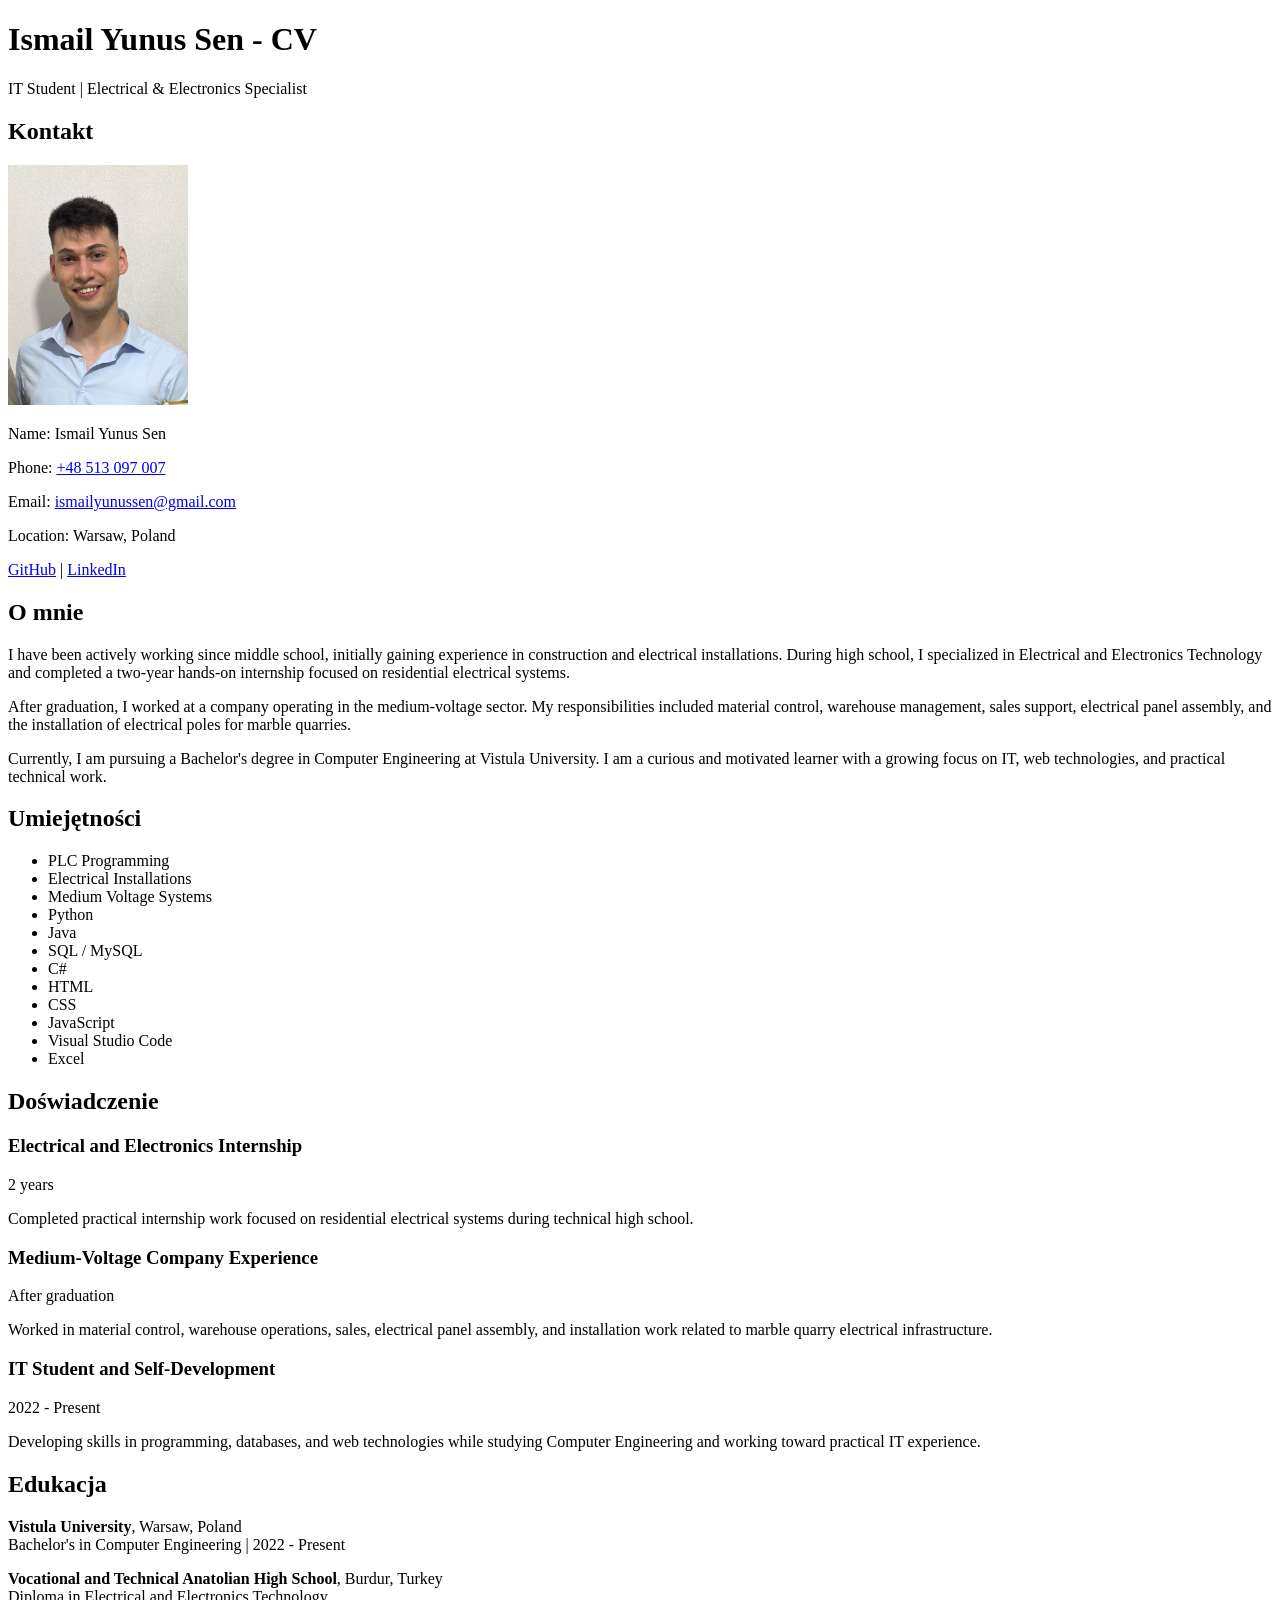
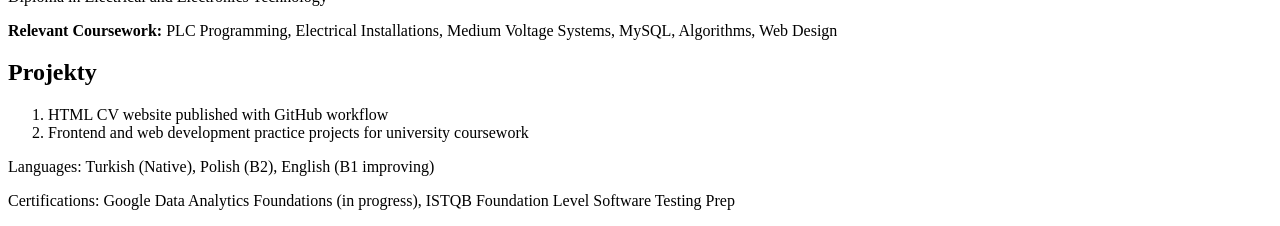
<file: zad1_cv/index.html>
<!doctype html>
<html lang="pl">
  <head>
    <meta charset="utf-8">
    <meta name="viewport" content="width=device-width, initial-scale=1.0">
    <title>Ismail Yunus Sen - CV</title>
  </head>
  <body>
    <header>
      <h1>Ismail Yunus Sen - CV</h1>
      <p>IT Student | Electrical &amp; Electronics Specialist</p>
    </header>

    <main>
      <section>
        <h2>Kontakt</h2>
        <img src="profile.jpg" alt="Profile photo of Ismail Yunus Sen" width="180">
        <p>Name: Ismail Yunus Sen</p>
        <p>Phone: <a href="tel:+48513097007">+48 513 097 007</a></p>
        <p>Email: <a href="mailto:ismailyunussen@gmail.com">ismailyunussen@gmail.com</a></p>
        <p>Location: Warsaw, Poland</p>
        <p>
          <a href="https://github.com/IYNSSEN" target="_blank" rel="noopener noreferrer">GitHub</a>
          |
          <a href="https://www.linkedin.com/in/iyunussen" target="_blank" rel="noopener noreferrer">LinkedIn</a>
        </p>
      </section>

      <section>
        <h2>O mnie</h2>
        <p>
          I have been actively working since middle school, initially gaining experience in construction
          and electrical installations. During high school, I specialized in Electrical and Electronics
          Technology and completed a two-year hands-on internship focused on residential electrical systems.
        </p>
        <p>
          After graduation, I worked at a company operating in the medium-voltage sector. My responsibilities
          included material control, warehouse management, sales support, electrical panel assembly, and the
          installation of electrical poles for marble quarries.
        </p>
        <p>
          Currently, I am pursuing a Bachelor's degree in Computer Engineering at Vistula University. I am a
          curious and motivated learner with a growing focus on IT, web technologies, and practical technical work.
        </p>
      </section>

      <section>
        <h2>Umiejętności</h2>
        <ul>
          <li>PLC Programming</li>
          <li>Electrical Installations</li>
          <li>Medium Voltage Systems</li>
          <li>Python</li>
          <li>Java</li>
          <li>SQL / MySQL</li>
          <li>C#</li>
          <li>HTML</li>
          <li>CSS</li>
          <li>JavaScript</li>
          <li>Visual Studio Code</li>
          <li>Excel</li>
        </ul>
      </section>

      <section>
        <h2>Doświadczenie</h2>

        <article>
          <h3>Electrical and Electronics Internship</h3>
          <p>2 years</p>
          <p>
            Completed practical internship work focused on residential electrical systems during technical high school.
          </p>
        </article>

        <article>
          <h3>Medium-Voltage Company Experience</h3>
          <p>After graduation</p>
          <p>
            Worked in material control, warehouse operations, sales, electrical panel assembly,
            and installation work related to marble quarry electrical infrastructure.
          </p>
        </article>

        <article>
          <h3>IT Student and Self-Development</h3>
          <p>2022 - Present</p>
          <p>
            Developing skills in programming, databases, and web technologies while studying Computer Engineering
            and working toward practical IT experience.
          </p>
        </article>
      </section>

      <section>
        <h2>Edukacja</h2>
        <p><strong>Vistula University</strong>, Warsaw, Poland<br>Bachelor's in Computer Engineering | 2022 - Present</p>
        <p><strong>Vocational and Technical Anatolian High School</strong>, Burdur, Turkey<br>Diploma in Electrical and Electronics Technology</p>
        <p><strong>Relevant Coursework:</strong> PLC Programming, Electrical Installations, Medium Voltage Systems, MySQL, Algorithms, Web Design</p>
      </section>

      <section>
        <h2>Projekty</h2>
        <ol>
          <li>HTML CV website published with GitHub workflow</li>
          <li>Frontend and web development practice projects for university coursework</li>
        </ol>
      </section>
    </main>

    <footer>
      <p>Languages: Turkish (Native), Polish (B2), English (B1 improving)</p>
      <p>Certifications: Google Data Analytics Foundations (in progress), ISTQB Foundation Level Software Testing Prep</p>
    </footer>
  </body>
</html>
</file>
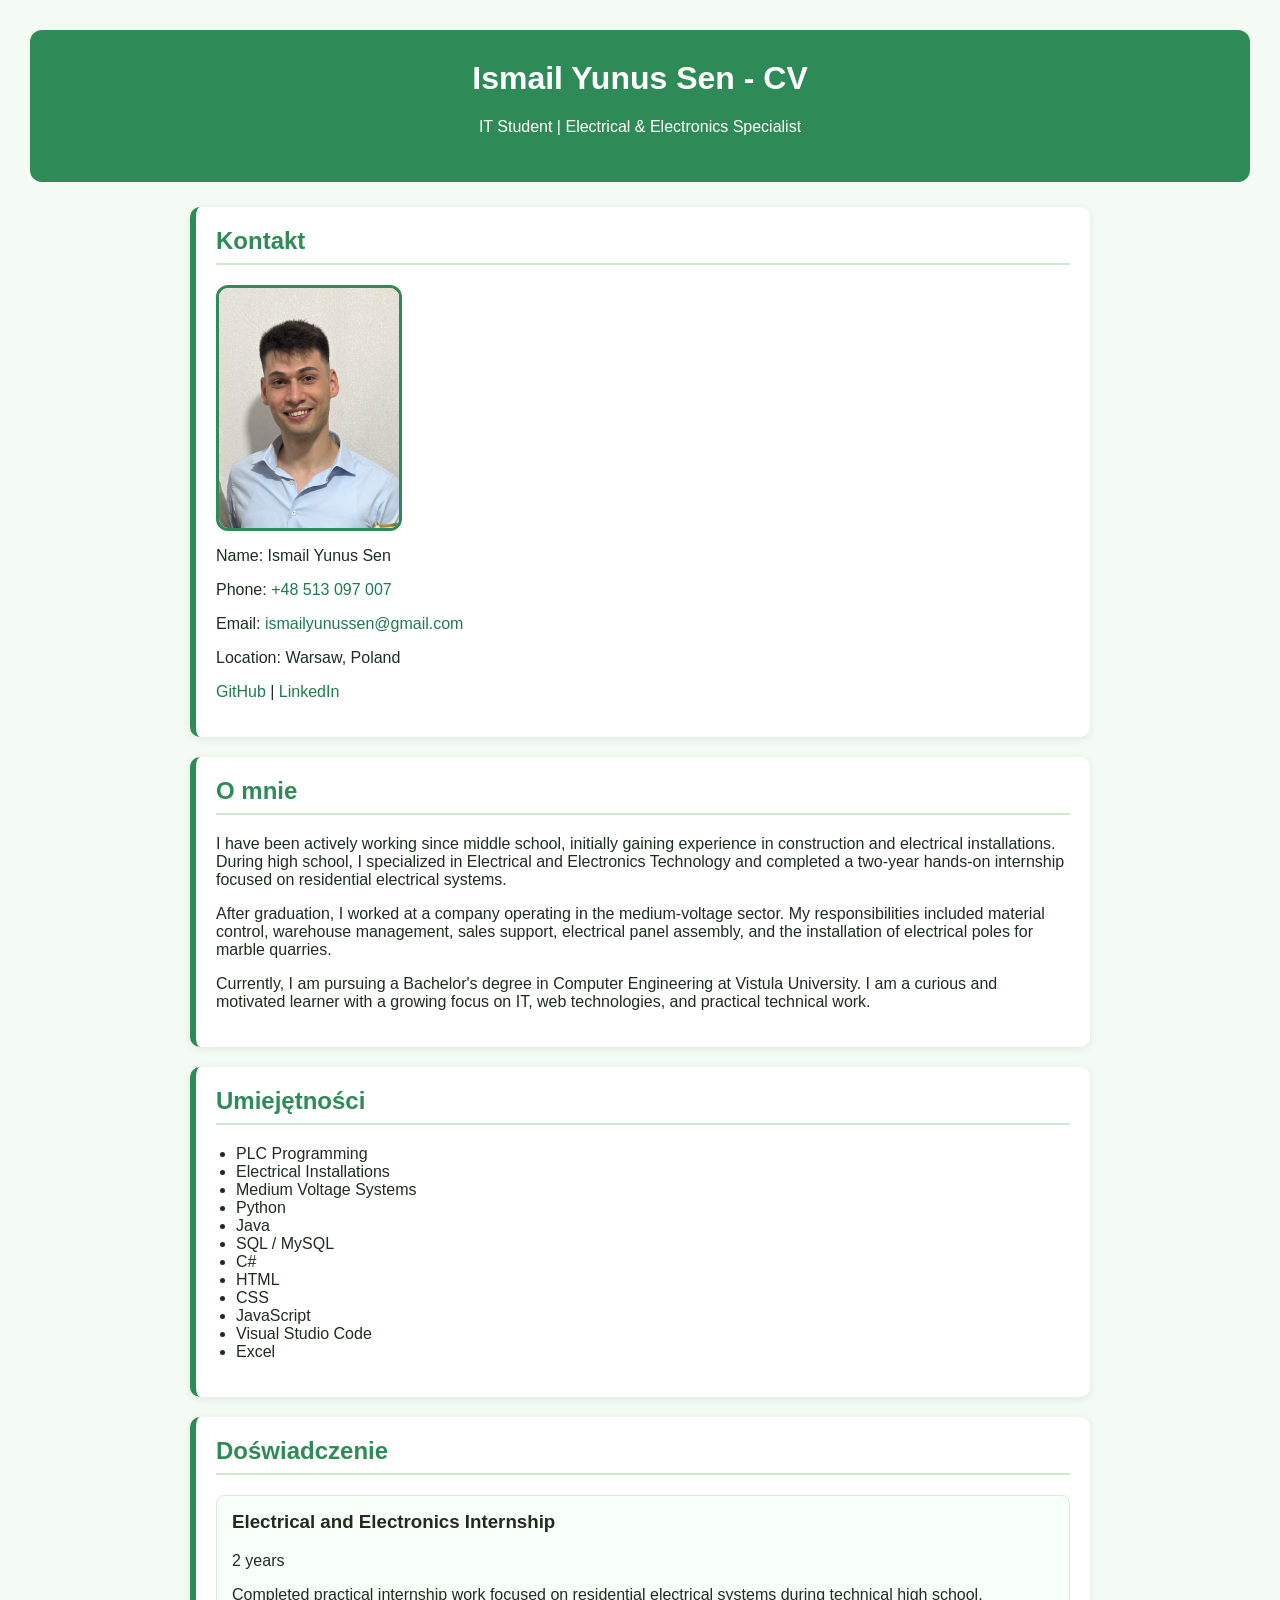
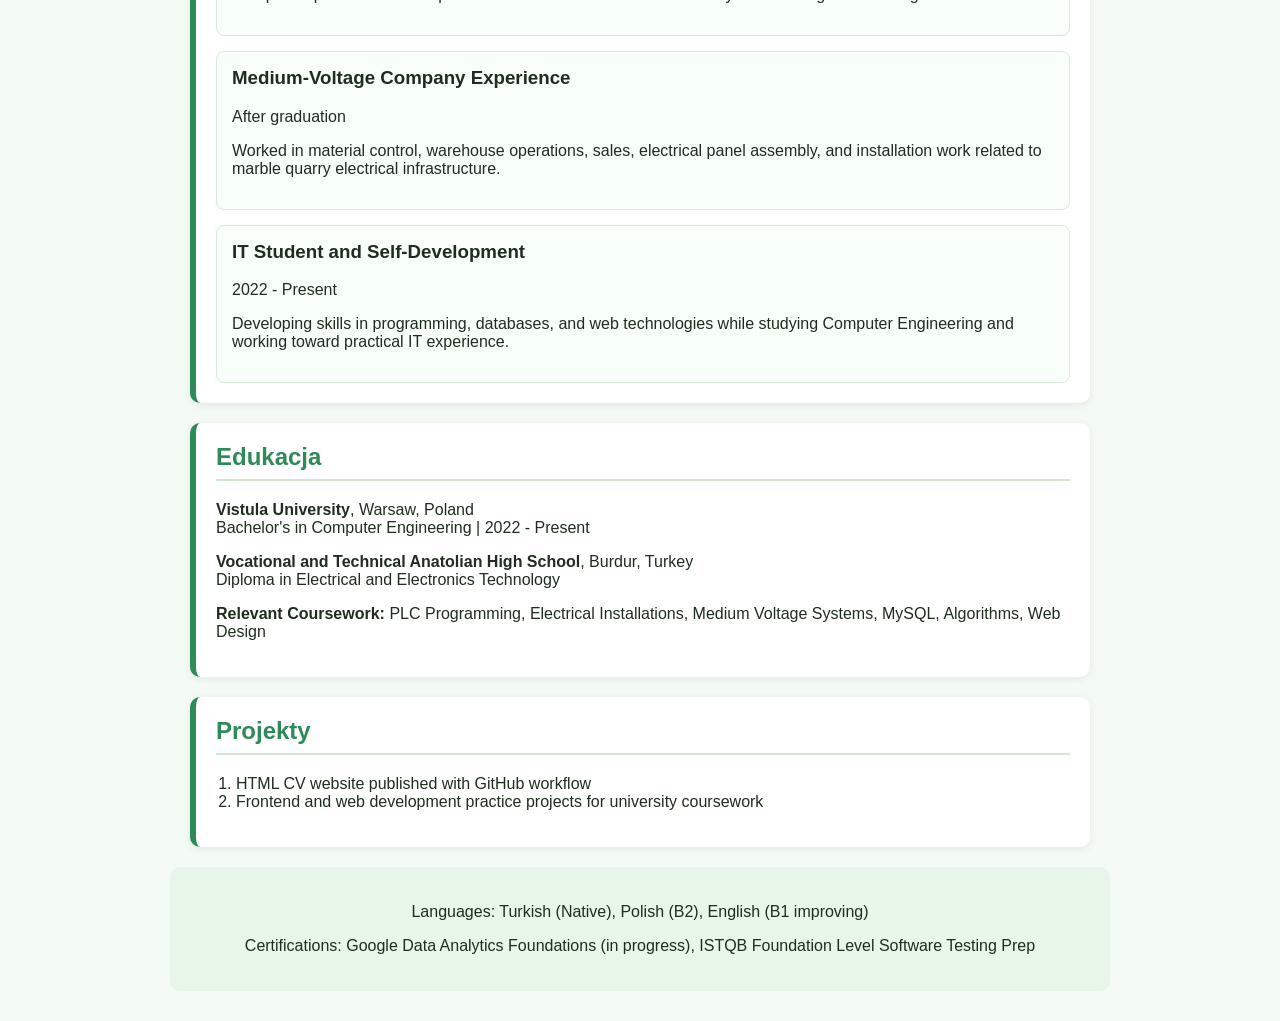
<file: zad2_css/index.html>
<!doctype html>
<html lang="pl">
  <head>
    <meta charset="utf-8">
    <meta name="viewport" content="width=device-width, initial-scale=1.0">
    <title>Ismail Yunus Sen - CV</title>
    <link rel="stylesheet" href="styles.css">
  </head>
  <body>
    <header>
      <h1>Ismail Yunus Sen - CV</h1>
      <p>IT Student | Electrical &amp; Electronics Specialist</p>
    </header>

    <main>
      <section>
        <h2>Kontakt</h2>
        <img src="../zad1_cv/profile.jpg" alt="Profile photo of Ismail Yunus Sen" width="180">
        <p>Name: Ismail Yunus Sen</p>
        <p>Phone: <a href="tel:+48513097007">+48 513 097 007</a></p>
        <p>Email: <a href="mailto:ismailyunussen@gmail.com">ismailyunussen@gmail.com</a></p>
        <p>Location: Warsaw, Poland</p>
        <p>
          <a href="https://github.com/IYNSSEN" target="_blank" rel="noopener noreferrer">GitHub</a>
          |
          <a href="https://www.linkedin.com/in/iyunussen" target="_blank" rel="noopener noreferrer">LinkedIn</a>
        </p>
      </section>

      <section>
        <h2>O mnie</h2>
        <p>
          I have been actively working since middle school, initially gaining experience in construction
          and electrical installations. During high school, I specialized in Electrical and Electronics
          Technology and completed a two-year hands-on internship focused on residential electrical systems.
        </p>
        <p>
          After graduation, I worked at a company operating in the medium-voltage sector. My responsibilities
          included material control, warehouse management, sales support, electrical panel assembly, and the
          installation of electrical poles for marble quarries.
        </p>
        <p>
          Currently, I am pursuing a Bachelor's degree in Computer Engineering at Vistula University. I am a
          curious and motivated learner with a growing focus on IT, web technologies, and practical technical work.
        </p>
      </section>

      <section>
        <h2>Umiejętności</h2>
        <ul>
          <li>PLC Programming</li>
          <li>Electrical Installations</li>
          <li>Medium Voltage Systems</li>
          <li>Python</li>
          <li>Java</li>
          <li>SQL / MySQL</li>
          <li>C#</li>
          <li>HTML</li>
          <li>CSS</li>
          <li>JavaScript</li>
          <li>Visual Studio Code</li>
          <li>Excel</li>
        </ul>
      </section>

      <section>
        <h2>Doświadczenie</h2>

        <article>
          <h3>Electrical and Electronics Internship</h3>
          <p>2 years</p>
          <p>
            Completed practical internship work focused on residential electrical systems during technical high school.
          </p>
        </article>

        <article>
          <h3>Medium-Voltage Company Experience</h3>
          <p>After graduation</p>
          <p>
            Worked in material control, warehouse operations, sales, electrical panel assembly,
            and installation work related to marble quarry electrical infrastructure.
          </p>
        </article>

        <article>
          <h3>IT Student and Self-Development</h3>
          <p>2022 - Present</p>
          <p>
            Developing skills in programming, databases, and web technologies while studying Computer Engineering
            and working toward practical IT experience.
          </p>
        </article>
      </section>

      <section>
        <h2>Edukacja</h2>
        <p><strong>Vistula University</strong>, Warsaw, Poland<br>Bachelor's in Computer Engineering | 2022 - Present</p>
        <p><strong>Vocational and Technical Anatolian High School</strong>, Burdur, Turkey<br>Diploma in Electrical and Electronics Technology</p>
        <p><strong>Relevant Coursework:</strong> PLC Programming, Electrical Installations, Medium Voltage Systems, MySQL, Algorithms, Web Design</p>
      </section>

      <section>
        <h2>Projekty</h2>
        <ol>
          <li>HTML CV website published with GitHub workflow</li>
          <li>Frontend and web development practice projects for university coursework</li>
        </ol>
      </section>
    </main>

    <footer>
      <p>Languages: Turkish (Native), Polish (B2), English (B1 improving)</p>
      <p>Certifications: Google Data Analytics Foundations (in progress), ISTQB Foundation Level Software Testing Prep</p>
    </footer>
  </body>
</html>
</file>
<file: zad2_css/styles.css>
body {
  font-family: Arial, sans-serif;
  margin: 0;
  padding: 30px;
  background-color: #f4fbf4;
  color: #1f2d1f;
}

header {
  background-color: #2e8b57;
  color: white;
  text-align: center;
  padding: 30px 20px;
  border-radius: 12px;
  margin-bottom: 25px;
}

main {
  max-width: 900px;
  margin: 0 auto;
}

section {
  background-color: white;
  margin-bottom: 20px;
  padding: 20px;
  border-left: 6px solid #2e8b57;
  border-radius: 10px;
  box-shadow: 0 2px 8px rgba(0, 0, 0, 0.08);
}

h1, h2, h3 {
  margin-top: 0;
}

h2 {
  color: #2e8b57;
  border-bottom: 2px solid #cfe8cf;
  padding-bottom: 8px;
}

img {
  display: block;
  margin: 15px 0;
  border-radius: 12px;
  border: 3px solid #2e8b57;
}

a {
  color: #1f7a4d;
  text-decoration: none;
}

a:hover {
  text-decoration: underline;
}

ul, ol {
  padding-left: 20px;
}

article {
  background-color: #f8fff8;
  padding: 15px;
  margin-top: 15px;
  border-radius: 8px;
  border: 1px solid #d6ecd6;
}

footer {
  max-width: 900px;
  margin: 20px auto 0;
  background-color: #e8f5e9;
  padding: 20px;
  border-radius: 10px;
  text-align: center;
}
</file>
